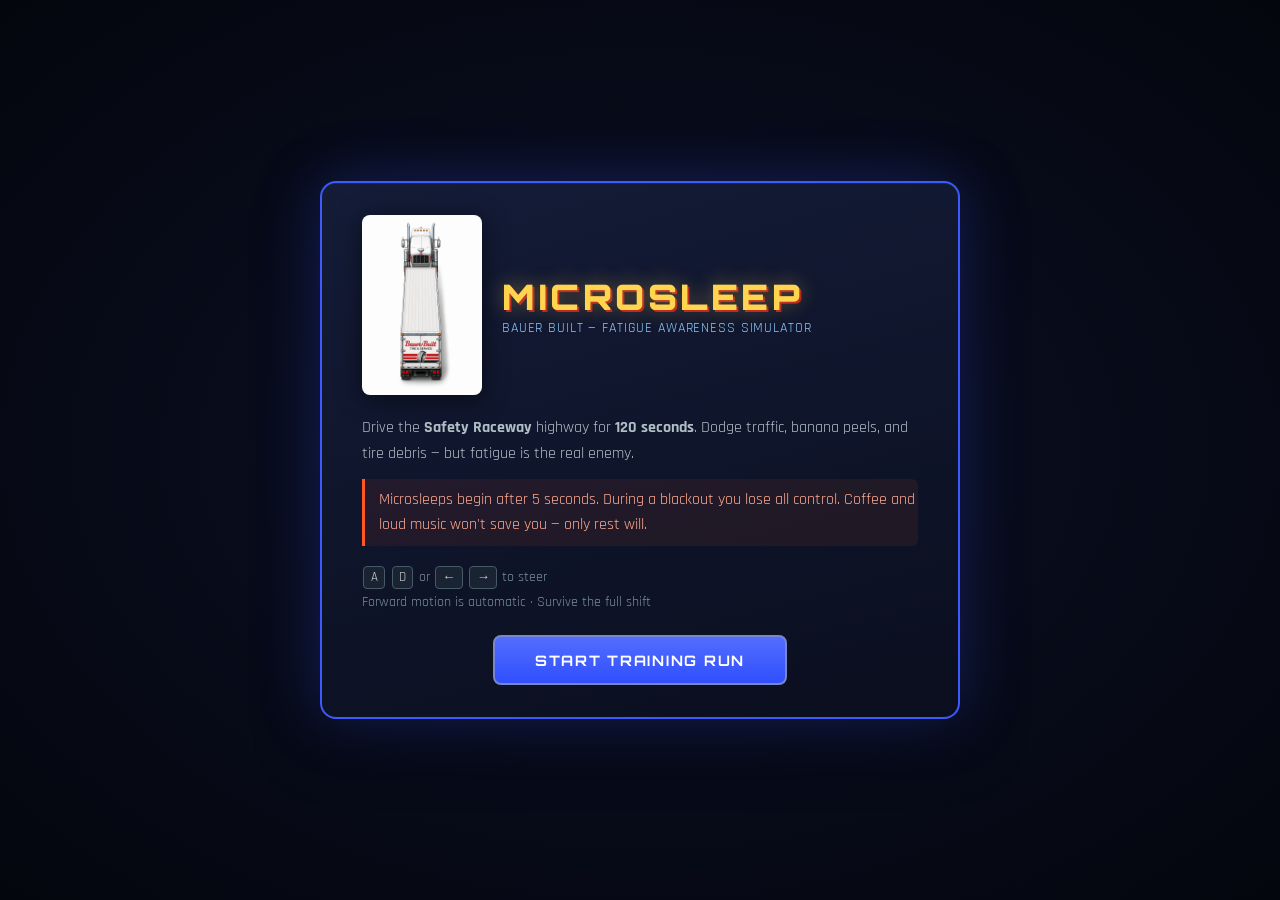
<file: index.html>
<!DOCTYPE html>
<html lang="en">
<head>
  <meta charset="UTF-8">
  <meta name="viewport" content="width=device-width, initial-scale=1.0">
  <title>Microsleep — Fatigue Awareness Training</title>
  <link rel="stylesheet" href="css/style.css">
  <link rel="preconnect" href="https://fonts.googleapis.com">
  <link rel="preconnect" href="https://fonts.gstatic.com" crossorigin>
  <link href="https://fonts.googleapis.com/css2?family=Orbitron:wght@500;700;900&family=Rajdhani:wght@400;600;700&display=swap" rel="stylesheet">
</head>
<body>
  <div id="start-screen" class="overlay">
    <div class="panel start-panel">
      <div class="title-block">
        <img src="" alt="Bauer Built semi" class="title-semi" id="title-semi">
        <div>
          <h1>Microsleep</h1>
          <p class="subtitle">Bauer Built — Fatigue Awareness Simulator</p>
        </div>
      </div>
      <p class="brief">
        Drive the <strong>Safety Raceway</strong> highway for <strong>120 seconds</strong>.
        Dodge traffic, banana peels, and tire debris — but fatigue is the real enemy.
      </p>
      <p class="brief warning">
        Microsleeps begin after 5 seconds. During a blackout you lose all control.
        Coffee and loud music won't save you — only rest will.
      </p>
      <div class="controls-hint">
        <span><kbd>A</kbd> <kbd>D</kbd> or <kbd>←</kbd> <kbd>→</kbd> to steer</span>
        <span>Forward motion is automatic · Survive the full shift</span>
      </div>
      <button id="btn-start" type="button">Start Training Run</button>
    </div>
  </div>

  <div id="hud" class="hidden">
    <div class="hud-top">
      <div class="hud-brand">BAUER BUILT</div>
      <div class="hud-stats">
        <div class="hud-block">
          <span class="label">Shift Time</span>
          <span id="timer" class="value">2:00</span>
        </div>
        <div class="hud-block">
          <span class="label">Speed</span>
          <span class="value"><span id="speed">55</span> <small>MPH</small></span>
        </div>
        <div class="hud-block">
          <span class="label">Score</span>
          <span id="score" class="value score-val">0</span>
        </div>
      </div>
    </div>
    <div class="fatigue-row">
      <span class="label">Fatigue</span>
      <span id="fatigue-label" class="fatigue-status ok">Alert</span>
      <div class="meter-track">
        <div id="fatigue-fill" class="meter-fill"></div>
      </div>
    </div>
    <div id="microsleep-warning" class="microsleep-warning hidden">
      <strong>⚠ Microsleep!</strong>
      <span>You lost control.</span>
      <span>Fatigue is increasing.</span>
      <span class="pull-over">Pull over and rest.</span>
    </div>
  </div>

  <div id="countdown" class="countdown hidden">3</div>
  <div id="blackout" class="blackout hidden"></div>
  <canvas id="game-canvas"></canvas>

  <div id="end-screen" class="overlay hidden">
    <div class="panel end-panel">
      <h1>Training Debrief</h1>
      <p class="grade" id="grade">—</p>
      <p class="debrief-line">Fatigue reduces reaction time.</p>
      <p class="debrief-line">Microsleeps can happen without warning.</p>
      <p class="debrief-line">Even a one-second lapse can cause lane departure or collision.</p>
      <p class="debrief-line">Coffee, loud music, and open windows are not substitutes for sleep.</p>
      <p class="debrief-line emphasis">If you are too tired to drive safely, stop, rest, and notify your supervisor.</p>

      <div class="stats-grid">
        <div class="stat"><span class="stat-label">Final Score</span><span id="stat-score" class="stat-value">0</span></div>
        <div class="stat"><span class="stat-label">Microsleeps</span><span id="stat-microsleeps" class="stat-value">0</span></div>
        <div class="stat"><span class="stat-label">Off-track</span><span id="stat-offtrack" class="stat-value">0</span></div>
        <div class="stat"><span class="stat-label">Collisions</span><span id="stat-collisions" class="stat-value">0</span></div>
        <div class="stat"><span class="stat-label">Near misses</span><span id="stat-nearmiss" class="stat-value">0</span></div>
        <div class="stat"><span class="stat-label">Longest blackout</span><span id="stat-longest" class="stat-value">0.0s</span></div>
        <div class="stat wide"><span class="stat-label">Total time impaired</span><span id="stat-impaired" class="stat-value">0.0s</span></div>
      </div>

      <button id="btn-restart" type="button">Run Again</button>
    </div>
  </div>

  <script src="js/road.js"></script>
  <script src="js/entities.js"></script>
  <script src="js/microsleep.js"></script>
  <script src="js/sprites.js"></script>
  <script src="js/effects.js"></script>
  <script src="js/audio.js"></script>
  <script src="js/renderer.js"></script>
  <script src="js/game.js"></script>
</body>
</html>
</file>
<file: css/style.css>
/* Microsleep — Arcade fatigue-awareness driving simulator */

* { box-sizing: border-box; margin: 0; padding: 0; }

html, body {
  width: 100%;
  height: 100%;
  overflow: hidden;
  background: #060810;
  font-family: "Rajdhani", "Segoe UI", sans-serif;
  color: #f0f0f0;
}

#game-canvas {
  display: block;
  position: fixed;
  top: 0;
  left: 0;
  width: 100vw;
  height: 100vh;
  z-index: 1;
}

/* Overlays */
.overlay {
  position: fixed;
  inset: 0;
  display: flex;
  align-items: center;
  justify-content: center;
  background: radial-gradient(ellipse at center, rgba(12,18,40,0.95) 0%, rgba(4,6,14,0.98) 100%);
  z-index: 100;
}
.overlay.hidden { display: none; }

.panel {
  max-width: 600px;
  padding: 2rem 2.5rem;
  background: linear-gradient(165deg, #141c38 0%, #0a0e1e 100%);
  border: 2px solid #3d5afe;
  border-radius: 16px;
  box-shadow: 0 0 60px rgba(61,90,254,0.3), 0 20px 60px rgba(0,0,0,0.5), inset 0 1px 0 rgba(255,255,255,0.06);
  text-align: center;
}

.start-panel { max-width: 640px; }

.title-block {
  display: flex;
  align-items: center;
  gap: 1.25rem;
  margin-bottom: 1.25rem;
  text-align: left;
}

.title-semi {
  width: 120px;
  height: auto;
  object-fit: contain;
  filter: drop-shadow(0 4px 12px rgba(0,0,0,0.5));
  border-radius: 8px;
}

.panel h1 {
  font-family: "Orbitron", sans-serif;
  font-size: 2.2rem;
  font-weight: 900;
  letter-spacing: 0.1em;
  text-transform: uppercase;
  color: #ffd54f;
  text-shadow: 0 0 20px rgba(255,213,79,0.4), 2px 2px 0 #b71c1c;
}

.subtitle {
  font-size: 0.9rem;
  color: #90caf9;
  letter-spacing: 0.06em;
  text-transform: uppercase;
}

.brief {
  font-size: 1rem;
  line-height: 1.6;
  margin-bottom: 0.75rem;
  color: #b0bec5;
  text-align: left;
}

.brief.warning {
  color: #ffab91;
  border-left: 3px solid #ff5722;
  padding: 0.5rem 0 0.5rem 0.85rem;
  background: rgba(255,87,34,0.08);
  border-radius: 0 6px 6px 0;
}

.controls-hint {
  display: flex;
  flex-direction: column;
  gap: 0.3rem;
  font-size: 0.88rem;
  color: #78909c;
  margin: 1.25rem 0 1.5rem;
  text-align: left;
}

kbd {
  display: inline-block;
  padding: 0.12rem 0.4rem;
  margin: 0 0.08rem;
  background: #1a2332;
  border: 1px solid #455a64;
  border-radius: 4px;
  font-family: inherit;
  font-size: 0.82rem;
  color: #cfd8dc;
}

button {
  cursor: pointer;
  padding: 0.85rem 2.5rem;
  font-family: "Orbitron", sans-serif;
  font-size: 0.9rem;
  font-weight: 700;
  letter-spacing: 0.12em;
  text-transform: uppercase;
  color: #fff;
  background: linear-gradient(180deg, #536dfe 0%, #304ffe 100%);
  border: 2px solid #7986cb;
  border-radius: 8px;
  transition: transform 0.12s, box-shadow 0.12s;
}
button:hover:not(:disabled) {
  transform: translateY(-2px);
  box-shadow: 0 8px 28px rgba(83,109,254,0.45);
}
button:disabled { opacity: 0.5; cursor: wait; }

/* HUD */
#hud {
  position: fixed;
  inset: 0;
  z-index: 50;
  pointer-events: none;
  padding: 0.85rem 1.25rem;
}
#hud.hidden { display: none; }

.hud-top {
  display: flex;
  justify-content: space-between;
  align-items: flex-start;
}

.hud-brand {
  font-family: "Orbitron", sans-serif;
  font-size: 0.75rem;
  font-weight: 700;
  letter-spacing: 0.2em;
  color: #ef5350;
  text-shadow: 0 0 10px rgba(239,83,80,0.5);
  padding: 0.35rem 0.75rem;
  background: rgba(0,0,0,0.45);
  border: 1px solid rgba(239,83,80,0.4);
  border-radius: 4px;
}

.hud-stats {
  display: flex;
  gap: 1.5rem;
}

.hud-block { text-align: right; }

.hud-block .label {
  display: block;
  font-size: 0.65rem;
  text-transform: uppercase;
  letter-spacing: 0.14em;
  color: #64b5f6;
}

.hud-block .value {
  font-family: "Orbitron", sans-serif;
  font-size: 1.6rem;
  font-weight: 700;
  font-variant-numeric: tabular-nums;
  color: #fff;
  text-shadow: 0 2px 8px rgba(0,0,0,0.6);
}

.hud-block .value small {
  font-size: 0.55rem;
  color: #90a4ae;
}

.score-val { color: #ffd54f; }

.fatigue-row {
  display: flex;
  align-items: center;
  gap: 0.75rem;
  margin-top: 0.6rem;
  max-width: 420px;
}

.fatigue-row .label {
  font-size: 0.65rem;
  text-transform: uppercase;
  letter-spacing: 0.12em;
  color: #64b5f6;
  white-space: nowrap;
}

.fatigue-status {
  font-family: "Orbitron", sans-serif;
  font-size: 0.7rem;
  font-weight: 700;
  letter-spacing: 0.08em;
  white-space: nowrap;
}
.fatigue-status.ok { color: #69f0ae; }
.fatigue-status.warn { color: #ffd54f; }
.fatigue-status.danger { color: #ff5252; animation: pulse-danger 0.8s infinite; }

@keyframes pulse-danger {
  0%, 100% { opacity: 1; }
  50% { opacity: 0.5; }
}

.meter-track {
  flex: 1;
  height: 14px;
  background: rgba(0,0,0,0.5);
  border: 1px solid #3949ab;
  border-radius: 3px;
  overflow: hidden;
}

.meter-fill {
  height: 100%;
  width: 0%;
  background: linear-gradient(90deg, #66bb6a 0%, #fdd835 35%, #ff6f00 65%, #d32f2f 100%);
  transition: width 0.12s linear;
  box-shadow: 0 0 8px rgba(255,111,0,0.4);
}

.microsleep-warning {
  position: absolute;
  bottom: 70px;
  left: 50%;
  transform: translateX(-50%);
  padding: 0.65rem 1.25rem;
  background: rgba(183,28,28,0.92);
  border: 2px solid #ff5252;
  border-radius: 8px;
  display: flex;
  flex-wrap: wrap;
  gap: 0.4rem 1rem;
  font-size: 0.9rem;
  font-weight: 600;
  box-shadow: 0 4px 24px rgba(255,0,0,0.35);
  animation: flash-in 0.25s ease-out;
}
.microsleep-warning.hidden { display: none; }
.microsleep-warning .pull-over { color: #ffeb3b; }

@keyframes flash-in {
  from { opacity: 0; transform: translateX(-50%) translateY(12px); }
  to { opacity: 1; transform: translateX(-50%) translateY(0); }
}

/* Countdown */
.countdown {
  position: fixed;
  inset: 0;
  display: flex;
  align-items: center;
  justify-content: center;
  font-family: "Orbitron", sans-serif;
  font-size: 8rem;
  font-weight: 900;
  color: #fff;
  text-shadow: 0 0 40px rgba(83,109,254,0.8), 0 4px 0 #304ffe;
  z-index: 90;
  pointer-events: none;
  animation: count-pop 0.4s ease-out;
}
.countdown.hidden { display: none; }

@keyframes count-pop {
  from { transform: scale(1.8); opacity: 0; }
  to { transform: scale(1); opacity: 1; }
}

/* Blackout */
.blackout {
  position: fixed;
  inset: 0;
  background: #000;
  z-index: 80;
  pointer-events: none;
  opacity: 0;
  transition: opacity 0.04s linear;
}
.blackout.active { opacity: 1; }
.blackout.hidden { display: none; }

/* End screen */
.end-panel { max-width: 640px; }

.grade {
  font-family: "Orbitron", sans-serif;
  font-size: 1.4rem;
  font-weight: 700;
  color: #ffd54f;
  margin-bottom: 1rem;
  text-shadow: 0 0 16px rgba(255,213,79,0.4);
}

.debrief-line {
  font-size: 0.92rem;
  line-height: 1.55;
  margin-bottom: 0.45rem;
  color: #cfd8dc;
  text-align: left;
}

.debrief-line.emphasis {
  margin-top: 0.75rem;
  padding: 0.75rem;
  background: rgba(198,40,40,0.2);
  border-left: 4px solid #ef5350;
  font-weight: 600;
  color: #ffccbc;
}

.stats-grid {
  display: grid;
  grid-template-columns: repeat(2, 1fr);
  gap: 0.65rem;
  margin: 1.25rem 0;
  text-align: left;
}

.stat {
  background: rgba(0,0,0,0.35);
  padding: 0.55rem 0.8rem;
  border-radius: 6px;
  border: 1px solid #37474f;
}
.stat.wide { grid-column: span 2; }

.stat-label {
  display: block;
  font-size: 0.68rem;
  text-transform: uppercase;
  letter-spacing: 0.08em;
  color: #78909c;
  margin-bottom: 0.15rem;
}

.stat-value {
  font-family: "Orbitron", sans-serif;
  font-size: 1.25rem;
  font-weight: 700;
  color: #ffd54f;
  font-variant-numeric: tabular-nums;
}
</file>
